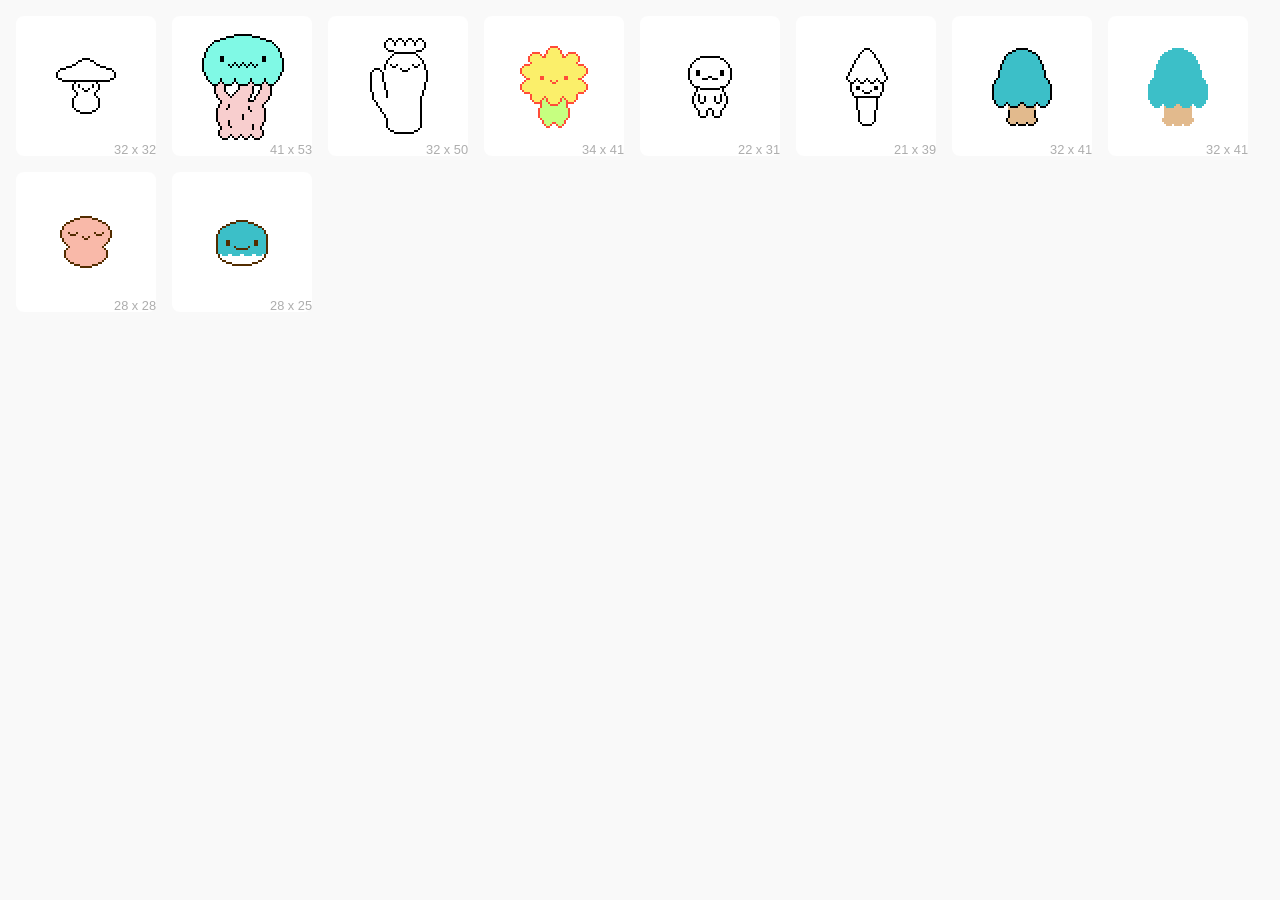
<file: library/index.html>
<!doctype html>
<html lang="en">
  <head>
    <link rel="stylesheet" type="text/css" href="main.css" />
    <script type="module" src="app.js" charset="utf-8"></script>
    <title>library</title>
    <meta name="viewport" content="width=device-width, initial-scale=1" />
  </head>

  <body>
    <div class="wrapper"></div>
  </body>
</html>
</file>
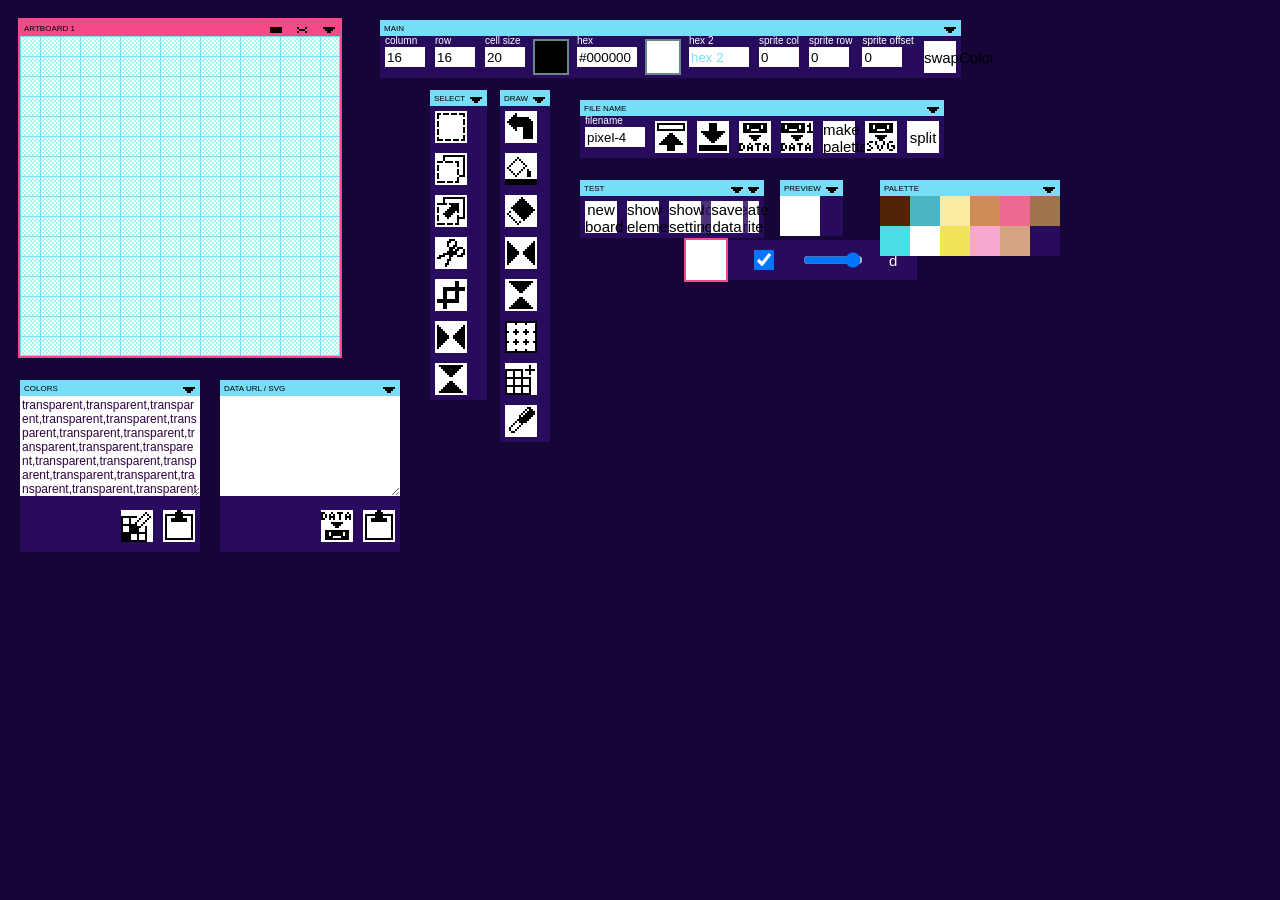
<file: pixel4/index.html>
<!doctype html>
<html>
  <head>
    <link
      rel="stylesheet"
      type="text/css"
      href="main.css?v={random number/string}t"
    />
    <script type="module" src="./scripts/app.js" charset="utf-8"></script>

    <title>pixel edit 4</title>

    <meta name="viewport" content="width=device-width, initial-scale=1" />
  </head>

  <body>
    <div class="cursor"><div></div></div>
  </body>
</html>
</file>
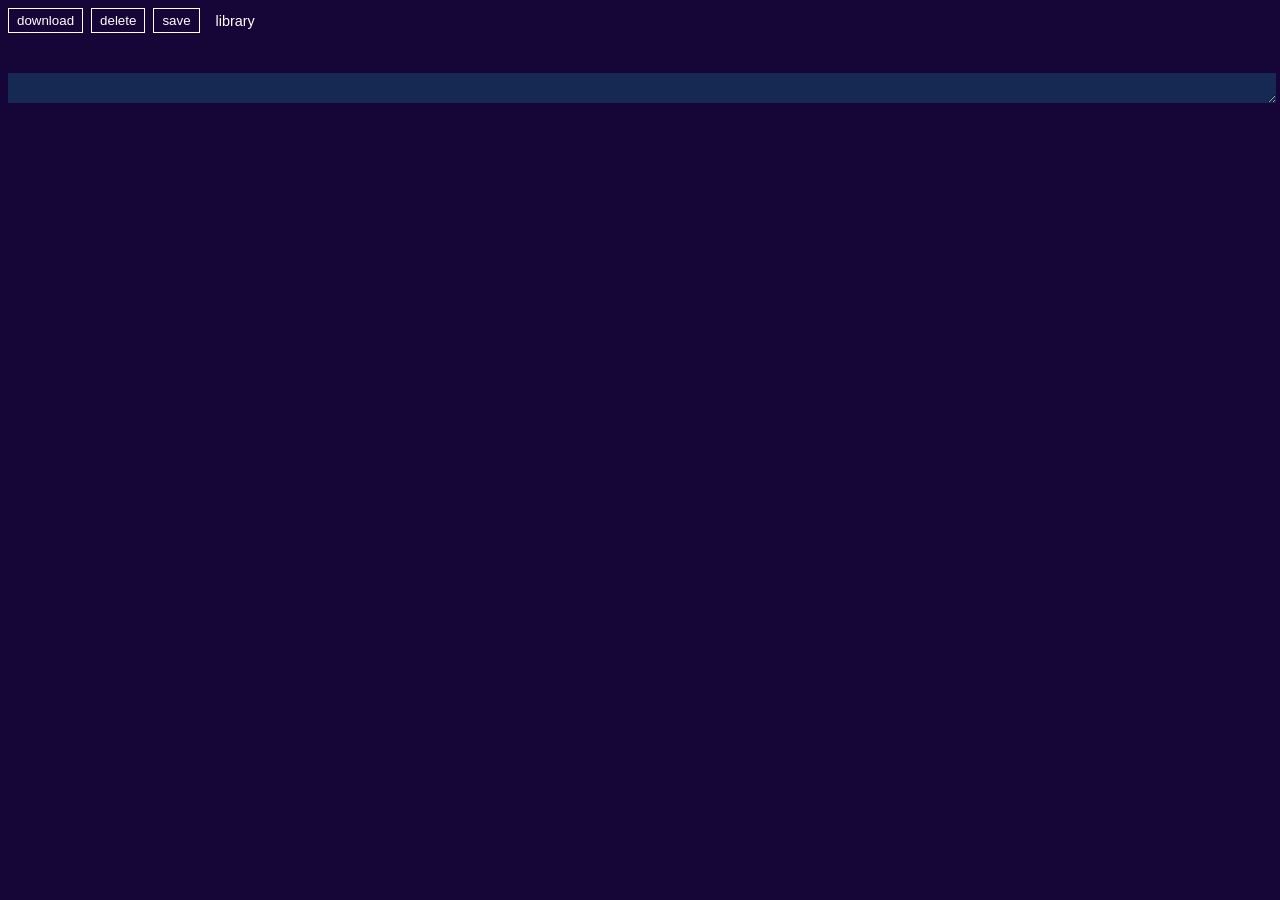
<file: library/editor.html>
<!doctype html>
<html lang="en">
  <head>
    <script type="module" src="editor.js" charset="utf-8"></script>
    <title>editor</title>
    <meta name="viewport" content="width=device-width, initial-scale=1" />
  </head>
  <style>
    body {
      background-color: #160537;
    }
    nav {
      display: flex;
      justify-content: space-between;
      padding: 0;
    }
    textarea {
      width: 100%;
      height: auto;
      border: 0;
      color: #0badd1;
      background-color: #167b914f;
      font-size: 0.7rem;
      margin-top: 40px;
    }
    .btn-wrapper {
      display: flex;
      align-items: center;
      gap: 8px;
    }
    .btn-wrapper button {
      position: relative;
      z-index: 10;
    }
    button {
      background-color: transparent;
      border: 1px solid #fff;
      color: #fff;
      padding: 4px 8px;
    }
    a {
      color: #fff;
      font-family: Arial, Helvetica, sans-serif;
      font-size: 0.9rem;
      text-decoration: none;
      margin-left: 8px;
    }
    a:hover {
      text-decoration: underline;
    }
  </style>
  <body>
    <nav>
      <div class="btn-wrapper">
        <button data-id="download">download</button>
        <button data-id="delete">delete</button>
        <button data-id="save">save</button>
        <a href="/">library</a>
      </div>
    </nav>
    <textarea spellcheck="false"></textarea>
  </body>
</html>
</file>
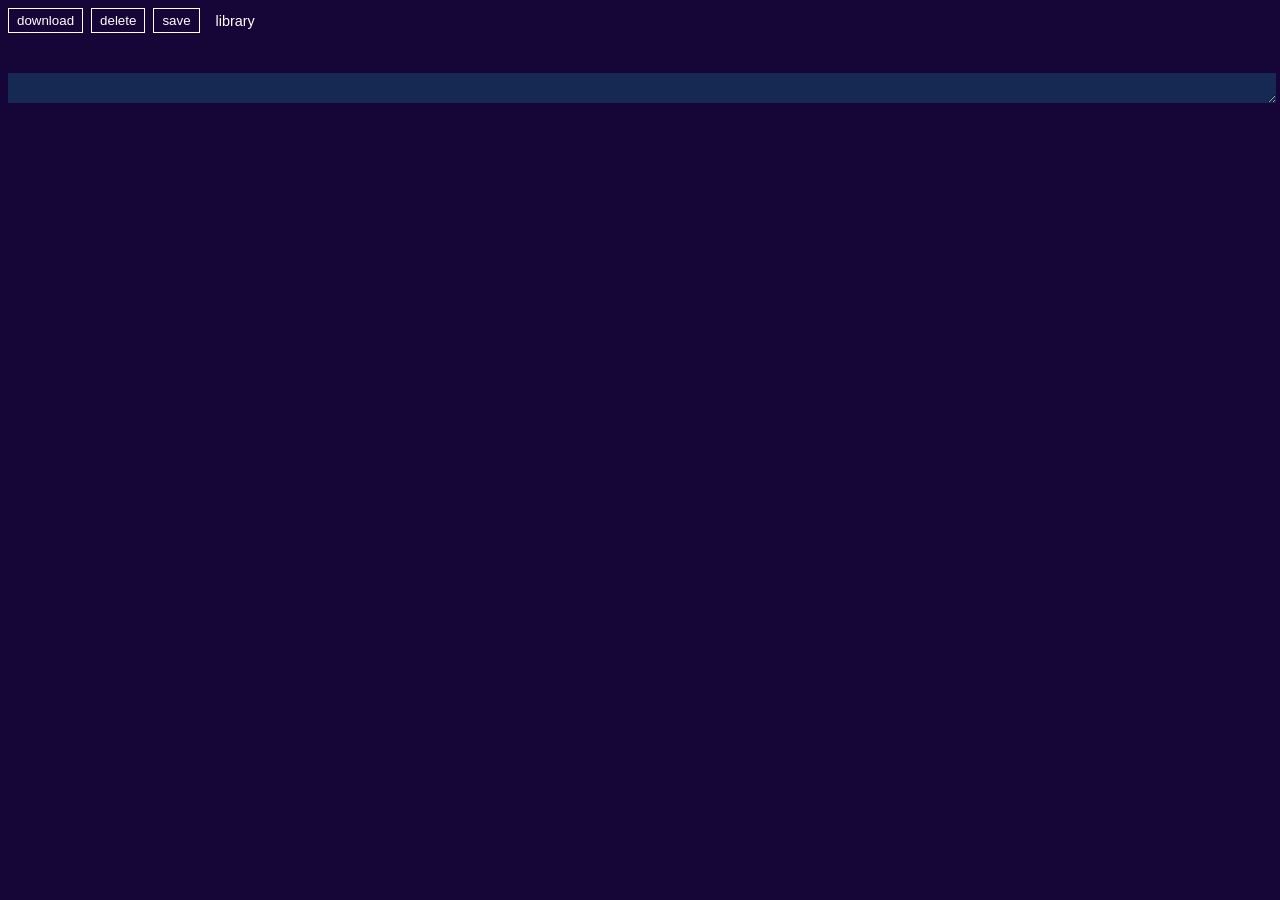
<file: pixel4/editor.html>
<!doctype html>
<html lang="en">
  <head>
    <script type="module" src="./scripts/editor.js" charset="utf-8"></script>
    <title>editor</title>
    <meta name="viewport" content="width=device-width, initial-scale=1" />
  </head>
  <style>
    body {
      background-color: #160537;
    }
    nav {
      display: flex;
      justify-content: space-between;
      padding: 0;
    }
    textarea {
      width: 100%;
      height: auto;
      border: 0;
      color: #0badd1;
      background-color: #167b914f;
      font-size: 0.7rem;
      margin-top: 40px;
    }
    .btn-wrapper {
      display: flex;
      align-items: center;
      gap: 8px;
    }
    .btn-wrapper button {
      position: relative;
      z-index: 10;
    }
    button {
      background-color: transparent;
      border: 1px solid #fff;
      color: #fff;
      padding: 4px 8px;
    }
    a {
      color: #fff;
      font-family: Arial, Helvetica, sans-serif;
      font-size: 0.9rem;
      text-decoration: none;
      margin-left: 8px;
    }
    a:hover {
      text-decoration: underline;
    }
  </style>
  <body>
    <nav>
      <div class="btn-wrapper">
        <button data-id="download">download</button>
        <button data-id="delete">delete</button>
        <button data-id="save">save</button>
        <a href="./library.html">library</a>
      </div>
    </nav>
    <textarea spellcheck="false"></textarea>
  </body>
</html>
</file>
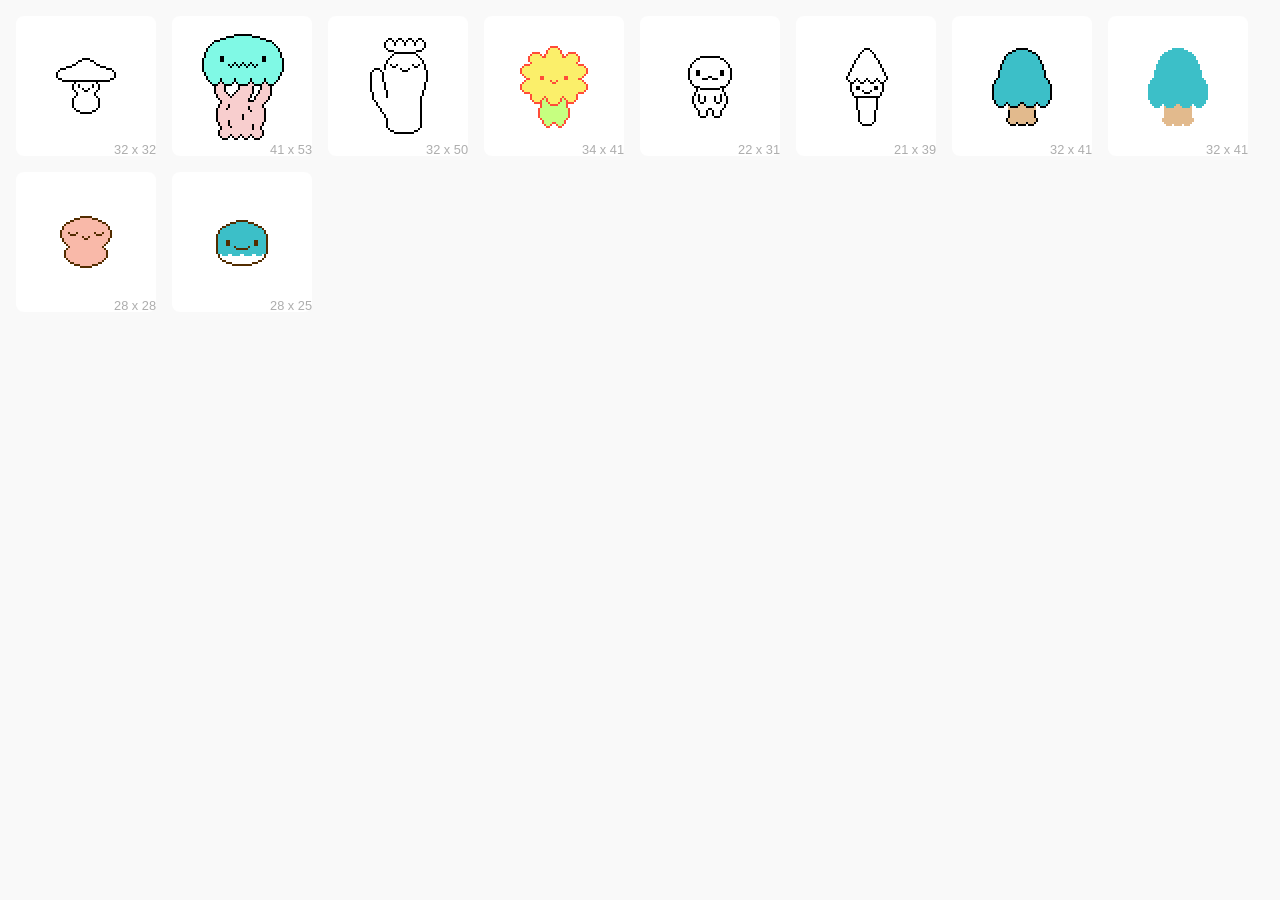
<file: pixel4/library.html>
<!doctype html>
<html lang="en">
  <head>
    <link rel="stylesheet" type="text/css" href="library.css" />
    <script type="module" src="./scripts/library.js" charset="utf-8"></script>
    <title>library</title>
    <meta name="viewport" content="width=device-width, initial-scale=1" />
  </head>

  <body>
    <div class="wrapper"></div>
  </body>
</html>
</file>
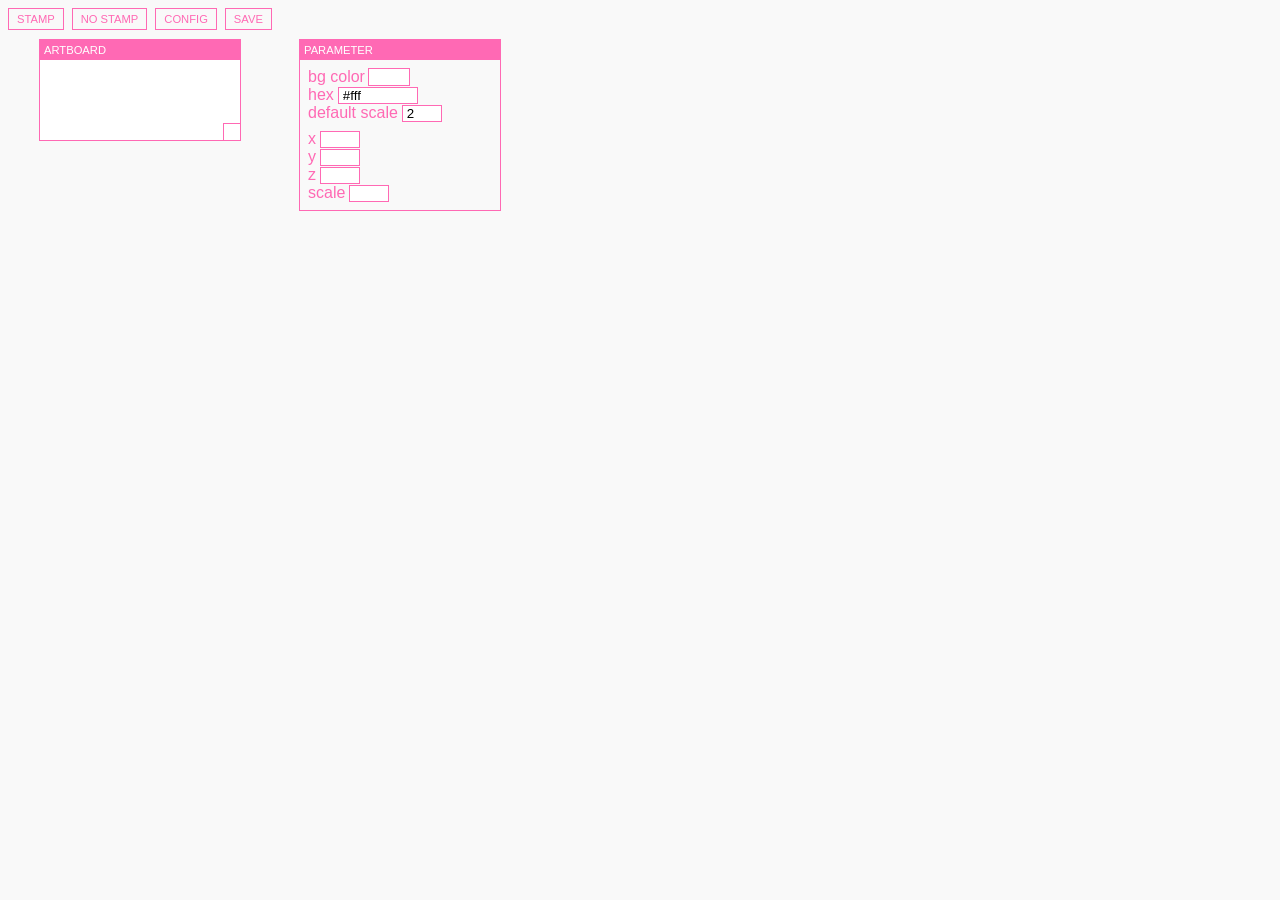
<file: pixel4/sandbox.html>
<!doctype html>
<html lang="en">
  <head>
    <meta charset="UTF-8" />
    <meta name="viewport" content="width=device-width, initial-scale=1.0" />
    <link rel="stylesheet" type="text/css" href="library.css" />
    <script type="module" src="./scripts/sandbox.js" charset="utf-8"></script>
    <title>sandbox</title>
  </head>
  <body>
    <nav>
      <button popovertarget="stamp-menu">stamp</button>
      <button class="clear-stamp">no stamp</button>
      <button popovertarget="config-menu">config</button>
      <button class="save">save</button>
    </nav>
    <div class="stamp"></div>
    <div class="menu" id="stamp-menu" popover></div>
    <div class="menu" id="config-menu" popover>
      <button class="config-save">save</button>
      <button class="download">download</button>
      <textarea spellcheck="false"></textarea>
    </div>
  </body>
</html>
</file>
<file: library/main.css>
* {
  box-sizing: border-box;
  padding: 0;
}

body {
  padding: 0;
  margin: 0;
  font-family: sans-serif;
  background-color: #f9f9f9;
  color: white;
  user-select: none;
}

.wrapper {
  width: 50vw;
  display: flex;
  flex-wrap: wrap;
  align-items: flex-start;
  transform: scale(2);
  transform-origin: top left;
  --g: 8px;
  gap: var(--g);
  padding: var(--g);
}

.box {
  position: relative;
  --size: 70px;
  width: var(--size);
  height: var(--size);
  display: flex;
  justify-content: center;
  align-items: center;
  background-color: #fff;
  border-radius: 4px;
  cursor: pointer;
}

.box:active {
  box-shadow: 0 0 0 2px #adadad;
}

.box::after {
  position: absolute;
  content: attr(data-size);
  color: #adadad;
  font-size: 0.4rem;
  bottom: 0;
  right: 0;
}

img {
  display: block;
  image-rendering: pixelated;
  pointer-events: none;
}
</file>
<file: pixel4/main.css>
*,
:before,
:after {
  box-sizing: border-box;
  user-select: none;
  -webkit-user-select: none;
  touch-action: none;
}

:root {
  --highlight: #78ddf7;
  --main: #78ddf7;
  --select: #f54988;
  --ui: #2e0d64d7;
  /* --main: #ff5900; */
  --page-width: 700px;
}

body {
  margin: 0;
  padding: 0;
  font-family: sans-serif;
  color: #fff;
  background-color: #160537;
}

p,
h1,
h2,
h3,
h4 {
  display: inline-block;
  margin-block-start: 0em;
  margin-block-end: 0em;
  margin-inline-start: 0px;
  margin-inline-end: 0px;
  padding-inline-start: 0px;
}

nav {
  position: fixed;
  top: 0;
  display: flex;
  align-items: center;
  width: 100%;
  height: 48px;
  padding: 0 10px;
  /* z-index: 100; */
  background-color: rgba(0, 0, 0, 0.155);
}

nav:nth-of-type(2) {
  top: 48px;
}

.wrapper {
  position: absolute;
  width: 100%;
  top: 30px;
  padding: 80px 20px;
}

.canvas-wrapper {
  position: relative;
}

canvas {
  position: absolute;
  top: 0px;
  left: 0px;
}

.overlay {
  background-color: transparent;
  pointer-events: none;
  z-index: 1;
  transition: background-color 0.3s;
}

.select {
  background-color: rgba(2, 255, 234, 0.288);
  pointer-events: auto;
}

.select-box {
  position: absolute;
  border: 1px solid hotpink;
  z-index: 99;
  background-color: rgba(255, 105, 180, 0.432);
  pointer-events: all;
}

.freeze {
  pointer-events: none;
}

.drawboard {
  /* light blue */
  background-image: url([data-uri]);
  /* background-image: url([data-uri]);
  background-image: url([data-uri]); */
  background-size: 4px;
  background-repeat: repeat;
  background-color: #fff;
}

.d-none {
  display: none;
}

.upload-wrapper {
  display: flex;
  align-items: center;
  font-size: 11px;
}

/* input */

label,
button {
  border: 0;
  background-color: transparent;
  padding: 9.5px 15px;
  text-align: center;
  cursor: pointer;
  font-size: 15px;
}

button[data-type='delete'] {
  color: #fff;
}

input {
  background-color: #fff;
  color: black;
  border: 0;
  width: 60px;
  height: 20px;
  padding-block: 0 !important;
  padding-inline: 2px !important;
}

label,
button {
  margin: 5px;
}

button.active {
  opacity: 0.5;
}

::placeholder {
  color: var(--highlight);
}
input:focus {
  outline: var(--highlight);
}

label:hover,
button:hover {
  background-color: #fff;
  color: black;
}

label.icon,
button.icon {
  height: 32px;
  width: 32px;
  /* box-shadow: 0 0 0 2px #678887; */
  filter: invert(0%);
  color: #000;
  background-color: #fff;
  image-rendering: pixelated;
  background-repeat: no-repeat !important;
  background-size: 32px !important;
  padding: 0;
}

label.icon:hover,
button.icon:hover {
  filter: invert(100%);
}

input,
textarea {
  user-select: all;
  -webkit-user-select: all;
}

.input-wrap {
  display: flex;
  flex-direction: column;
  margin: 0 5px;
}

.color-input-wrap {
  height: 40px;
}

.input-wrap label {
  border: 0;
  font-size: 10px;
  height: 11px;
  padding: 0;
  margin: -1px 0 1px 0;
  text-align: left;
  display: flex;
  align-items: center;
  user-select: none;
}

.input-wrap label:hover {
  background-color: transparent;
  color: #fff;
}

input.no {
  width: 40px;
}

/* colour input */
.color-label {
  height: 32px;
  width: 32px;
  padding: 0;
  border: 0;
  background-color: #fff;
  transition: 0.3s;
  box-shadow: 0 0 0 2px #678887;
  display: inline-block;
}

.color-label:hover {
  transform: scale(1.3);
}

.color,
.color2 {
  display: none;
}

/* text area */

textarea {
  font-family: sans-serif;
  /* width: 100%; */
  width: 180px;
  /* max-width: var(--page-width); */
  background-color: #fff;
  font-size: 12px;
  color: #2f0244;
  overflow-wrap: break-word;
  height: 100px;
  overflow-y: scroll;
  border: 0;
}

.mini-wrap {
  width: 100%;
  /* max-width: var(--page-width); */
  margin: 5px 0;
  display: flex;
  align-items: center;
  justify-content: flex-end;
  flex-wrap: wrap;
}

[type='file'] {
  display: none;
}

/* button background */

.download-file {
  background: url([data-uri]);
}

.upload {
  background: url([data-uri]);
}

.fill {
  background: url([data-uri]);
}

.clear {
  background: url([data-uri]);
}

.flip-h {
  background: url([data-uri]);
}

.flip-v {
  background: url([data-uri]);
}

.grid-display {
  background: url([data-uri]);
}

.select-state {
  background: url([data-uri]);
}

.new-grid {
  background: url([data-uri]);
}

.undo {
  background: url([data-uri]);
}

.copy {
  background: url([data-uri]);
}

.pixelise {
  background: url([data-uri]);
}

.generate {
  background: url([data-uri]);
}

.copy-selection {
  background: url([data-uri]);
}

.cut-selection {
  background: url([data-uri]);
}

.paste-selection {
  background: url([data-uri]);
}

.crop-selection {
  background: url([data-uri]);
}

.trace-svg {
  background: url([data-uri]);
}

.output-from-data-url {
  background: url([data-uri]);
}

.output-data-url-from-image {
  background-image: url([data-uri]);
}

.color-picker {
  background-image: url([data-uri]);
}

.output-data-url-from-one-pixel-image {
  background-image: url([data-uri]);
}

/* cursor */

.cursor {
  position: absolute;
  pointer-events: none;
  z-index: 9999;
}

.cursor.highlight {
  background-color: #00e8d14b;
}

/* nav window */

.nav-window {
  position: absolute;
  --handle-h: 16px;
  z-index: 1;
  display: flex;
  flex-direction: column;
}

.handle {
  background-color: var(--main);
  top: 0;
  left: 0;
  height: var(--handle-h);
  width: 100%;
  cursor: grab;
  display: flex;
  justify-content: space-between;
  align-items: center;
  padding: 0 0 0 4px;
  color: #000;
}

.nav-window.current {
  box-shadow: 0 0 0 2px var(--select);
}

.current .handle {
  background-color: var(--select);
}

.current img {
  box-shadow: 0 0 0 2px var(--select);
}

.handle p {
  font-size: 8px;
  text-transform: uppercase;
  margin: 0;
  pointer-events: none;
}

.content-wrapper {
  height: calc(100% - var(--handle-h));
  width: 100%;
  background-color: var(--ui);
  display: flex;
  flex-wrap: wrap;
}

.content-wrapper.column {
  flex-direction: column;
}

/* .content-wrapper .layer-ui {
  min-width: 240px;
} */

.handle button {
  width: 12px;
  height: 6px;
  padding: 0;
}

.arrow {
  background-image: url([data-uri]);
  background-size: 12px 6px;
  image-rendering: pixelated;
  background-repeat: no-repeat;
}

.select-btn {
  background-color: #000;
}

.delete-btn {
  background-image: url([data-uri]);
  background-size: 10px 6px;
  image-rendering: pixelated;
  background-repeat: no-repeat;
  width: 10px;
  height: 6px;
}

.handle button:hover {
  background-color: transparent;
}

.nav-window.close {
  max-width: 100px;
}

.nav-window.close .arrow {
  transform: rotate(180deg);
}

.nav-window.close .content-wrapper,
.nav-window.close .layer-node {
  height: 0;
  padding: 0;
  overflow: hidden;
}

.layer-node {
  cursor: grab;
  position: absolute;
  height: 40px;
  display: flex;
  align-items: center;
  gap: 4px;
  background-color: var(--ui);
}

.layer-ui img {
  height: 40px;
  width: auto;
  pointer-events: none;
  background-color: #fff;
}

.preview {
  --w: 20px;
  --h: 20px;
  --m: 2;
  --width: calc(var(--w) * var(--m));
  --height: calc(var(--h) * var(--m));
  width: var(--width);
  height: var(--height);
  pointer-events: none;
  background-color: #fff;
  --frame-col: 0;
  --frame-row: 0;
  background-size: calc(var(--width) * var(--frame-col))
    calc(var(--height) * var(--frame-row));
  animation: frame-animation infinite calc(0.2s * var(--frame-col))
    steps(var(--frame-col));
  image-rendering: pixelated;
  --offset-y: 0;
}

@keyframes frame-animation {
  0% {
    background-position: 0px
      calc((var(--frame-row) - var(--offset-y)) * var(--height));
  }
  100% {
    background-position: calc(-1 * var(--width) * var(--frame-col))
      calc((var(--frame-row) - var(--offset-y)) * var(--height));
  }
}

.palette {
  max-width: 180px;
  display: flex;
  flex-wrap: wrap;
}

.palette div {
  width: 30px;
  height: 30px;
  cursor: pointer;
}
</file>
<file: pixel4/library.css>
* {
  box-sizing: border-box;
  padding: 0;
}

body {
  padding: 0;
  margin: 0;
  font-family: sans-serif;
  background-color: #f9f9f9;
  color: white;
  user-select: none;
  --main: hotpink;
}

.wrapper {
  width: 50vw;
  display: flex;
  flex-wrap: wrap;
  align-items: flex-start;
  transform: scale(2);
  transform-origin: top left;
  --g: 8px;
  gap: var(--g);
  padding: var(--g);
}

.box {
  position: relative;
  --size: 70px;
  width: var(--size);
  height: var(--size);
  display: flex;
  justify-content: center;
  align-items: center;
  background-color: #fff;
  border-radius: 4px;
  cursor: pointer;
}

.box:active {
  box-shadow: 0 0 0 2px #adadad;
}

.box::after {
  position: absolute;
  content: attr(data-size);
  color: #adadad;
  font-size: 0.4rem;
  bottom: 0;
  right: 0;
}

img {
  display: block;
  image-rendering: pixelated;
  pointer-events: none;
}

.window {
  position: absolute;
  box-shadow: 0 0 0 1px var(--main);
  width: 300px;
  height: 200px;
  /* pointer-events: none; */
}

.window-handle {
  background-color: var(--main);
  height: 20px;
  padding: 4px;
  text-transform: uppercase;
  font-size: 0.7rem;
  /* pointer-events: all; */
}

.artboard {
  position: relative;
  background-color: #fff;
  height: calc(100% - 20px);
}

.size-handle {
  position: absolute;
  width: 16px;
  height: 16px;
  box-shadow: 0 0 0 1px var(--main);
  bottom: 0;
  right: 0;
  /* pointer-events: all; */
}

.menu {
  width: calc(100% - 40px);
  height: calc(100% - 40px);
  border: 0;
  background-color: transparent;
  background-color: #ffffffa0;
  backdrop-filter: blur(10px);
  padding: 8px;
  gap: 8px;

  transition: 0.5s;
}

.menu:popover-open {
  display: flex;
  flex-wrap: wrap;
  align-content: flex-start;
  opacity: 1;
  @starting-style {
    opacity: 0;
  }
}

.block {
  position: absolute;
  pointer-events: all;
}

.block img {
  display: block;
  width: 100%;
  height: auto;
  image-rendering: pixelated;
}

.block::after {
  position: absolute;
  width: 100%;
  height: 100%;
  content: '';
  left: 0;
  top: 0;
  animation: stamped forwards 0.5s;
  z-index: 9999;
}

@keyframes stamped {
  0% {
    background-color: #e7e9ec;
    transform: scale(1);
  }
  100% {
    background-color: transparent;
    transform: scale(1.2);
  }
}

nav {
  position: absolute;
  width: 100%;
  top: 0;
  display: flex;
  padding: 8px;
  gap: 8px;
}

button {
  border: 1px solid var(--main);
  background-color: transparent;
  color: var(--main);
  font-size: 0.7rem;
  padding: 4px 8px;
  text-transform: uppercase;
  cursor: pointer;
}

button:hover {
  background-color: var(--main);
  color: #fff;
}

.stamp {
  position: absolute;
  width: 0;
  height: 0;
  display: flex;
  align-items: center;
  justify-content: center;
  z-index: 9999;
}

.stamp:empty {
  display: none;
}

label {
  color: var(--main);
}

.content {
  padding: 8px;
}

.content input {
  border: 1px solid var(--main);
  margin-left: 4px;
  width: 40px;
  padding-left: 4px;
}

textarea {
  width: 100%;
  height: auto;
  border: 0;
  color: #0badd1;
  background-color: #167b914f;
  font-size: 0.7rem;
  padding: 8px;
}

.input-wrapper:has([data-type='default-scale']) {
  margin-bottom: 8px;
}

.input-wrapper:has([data-type='color']) {
  display: flex;
  align-items: center;
}

input[type='color'] {
  display: none;
}

.color {
  display: inline-block;
  width: 40px;
  height: 16px;
  margin-left: 4px;
  box-shadow: 0 0 0 1px var(--main);
}

input[data-type='hex'] {
  width: 80px;
}

.d-none {
  display: none;
}
</file>
